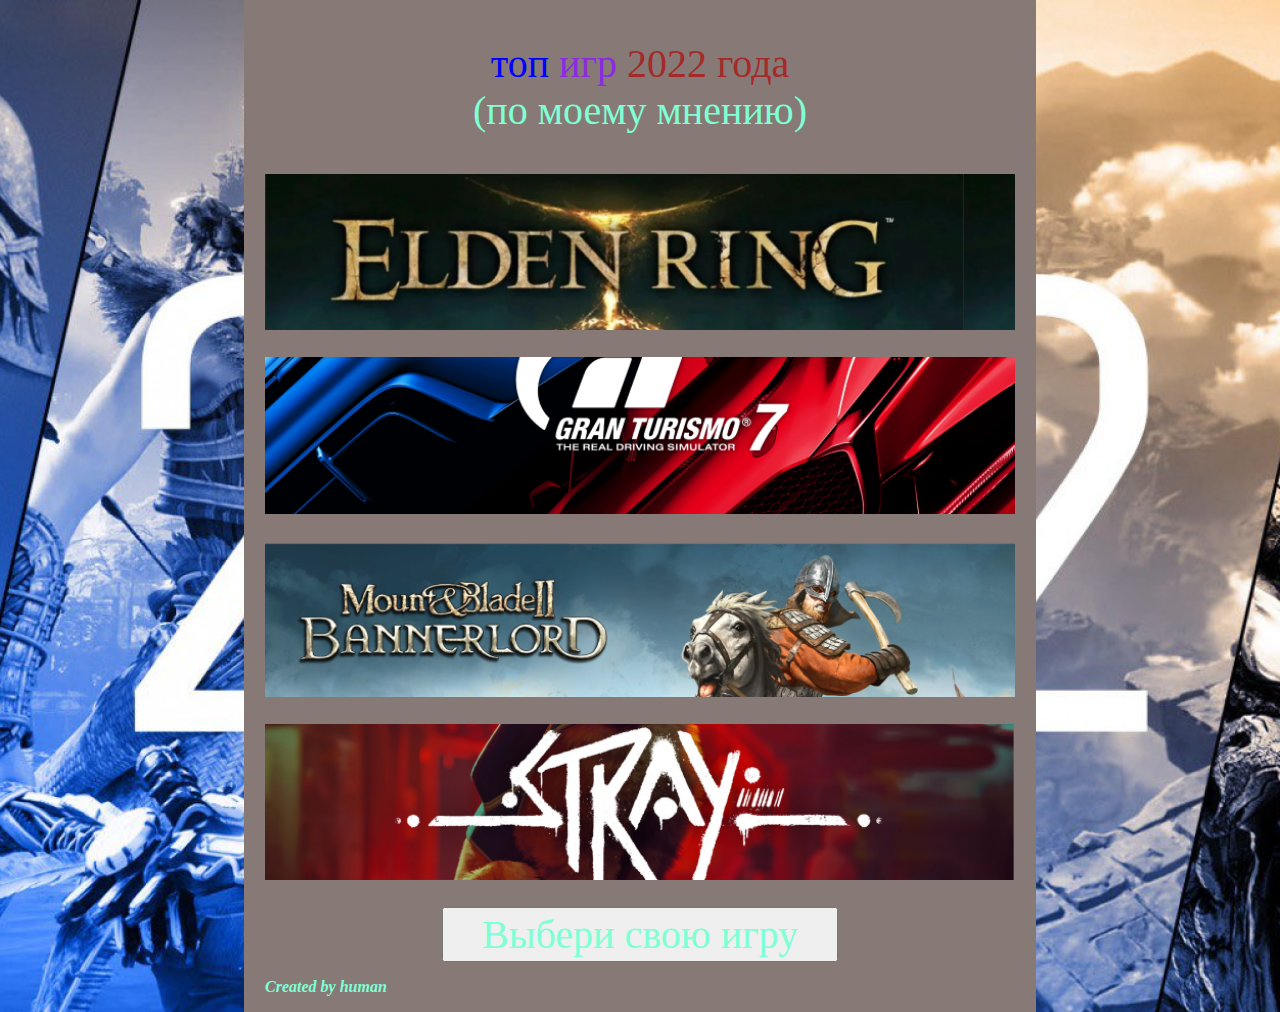
<file: index.html>
<!DOCTYPE html>
<html lang="en">
<head>
    <meta charset="UTF-8">
    <meta http-equiv="X-UA-Compatible" content="IE=edge">
    <meta name="viewport" content="width=device-width, initial-scale=1.0">
    <link rel="stylesheet" href="style.css">
    <title>Document</title>
</head>
<body>
  <section>
<div>
    <p class="text"><span class="text1">топ</span> <span class="text2">игр</span> <span class="text3">2022 года</span> <br>(по моему мнению)</p>
</div>

  </section> 
  
  <section>
    <div>
      <a href="main.html" >  <img class="game1" src="img/game1.png" alt="..."> </a>
</div>

<div>
      <a href="grand.html">  <img class="game2" src="img/game2.png" alt="..."></a>

</div>

<div>
       <a href="mount.html">  <img class="game3" src="img/game3.png" alt="..."> </a>

</div>

<div>
         <a href="stray.html">  <img class="game4" src="img/game4.png" alt="..."></a>
</div>

        <button class="change">Выбери свою игру  </button>
    </div>
  </section>
  <section>
    <p> <b> <i> Created by human </i> </b> </p>

  </section>

</body>
</html>
</file>
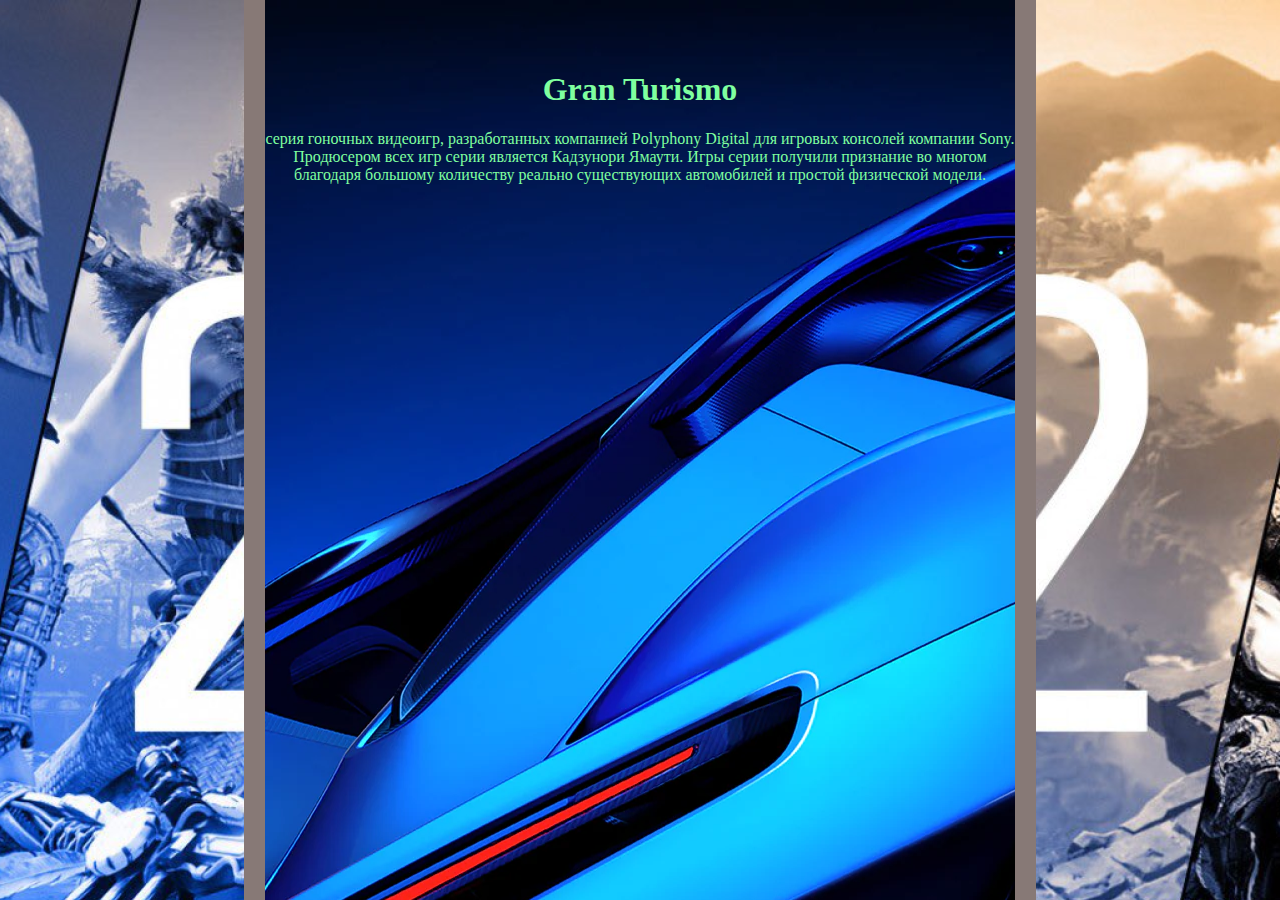
<file: grand.html>
<!DOCTYPE html>
<html lang="en">
<head>
    <meta charset="UTF-8">
    <meta http-equiv="X-UA-Compatible" content="IE=edge">
    <meta name="viewport" content="width=device-width, initial-scale=1.0">
    <title>Document</title>
    <link rel="stylesheet" href="style.css"> 
</head>
<body>
<main class="main">
<h1 class="h">Gran Turismo</h1>
<p class="rp"> серия гоночных видеоигр, разработанных компанией Polyphony Digital для игровых консолей компании Sony. Продюсером всех игр серии является Кадзунори Ямаути. Игры серии получили признание во многом благодаря большому количеству реально существующих автомобилей и простой физической модели.</p>
</main>
</body>
</html>
</file>
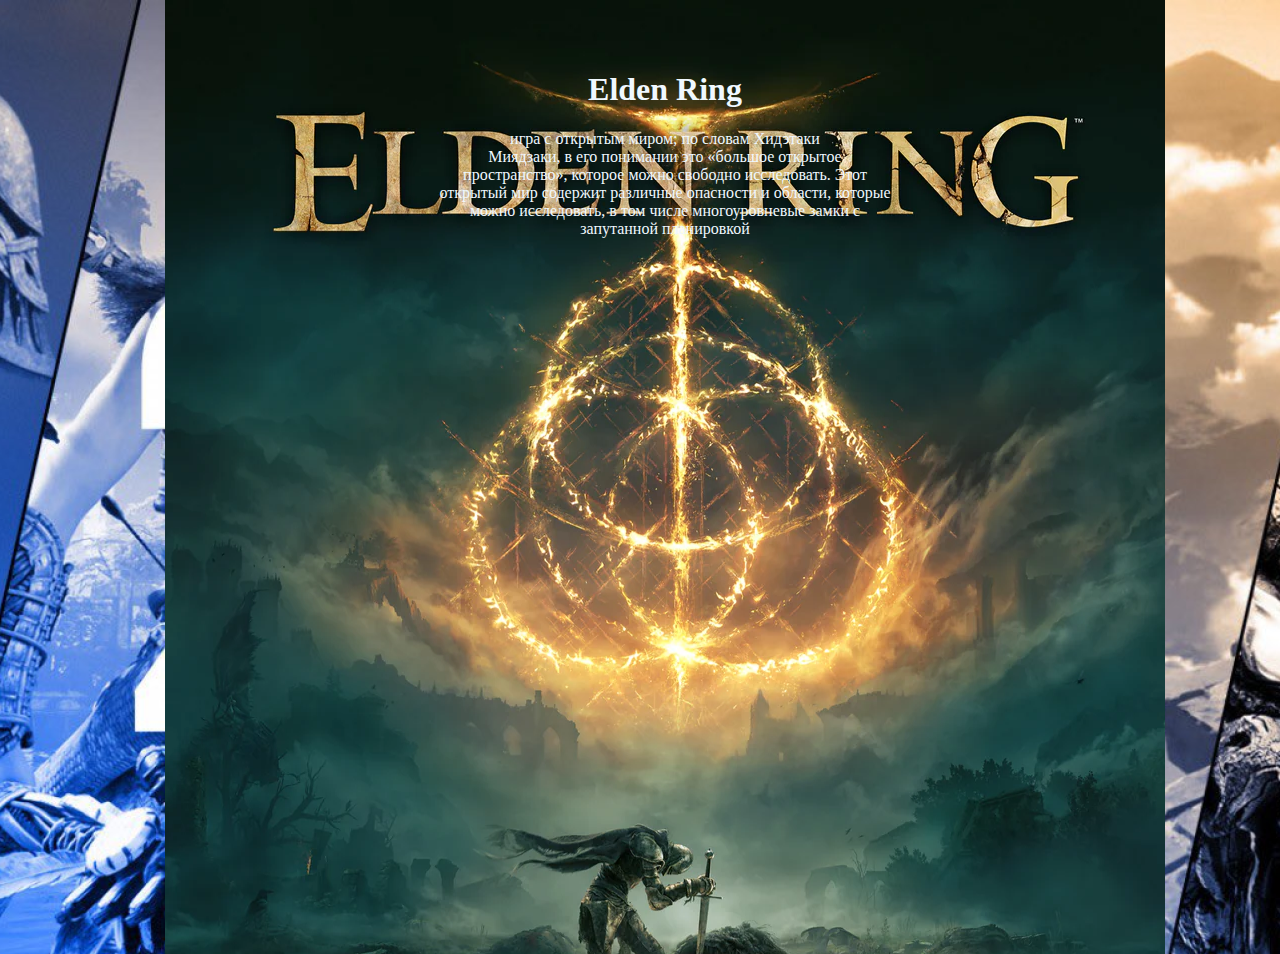
<file: main.html>
<!DOCTYPE html>
<html lang="en">
<head>
    <meta charset="UTF-8">
    <meta http-equiv="X-UA-Compatible" content="IE=edge">
    <meta name="viewport" content="width=device-width, initial-scale=1.0">
    <title>Document</title>
    <link rel="stylesheet" href="style.css">
</head>
<body class="bodu">
    <div class="div">
    <nav><h1 >Elden Ring</h1></nav>
    <main><p>игра с открытым миром; по словам Хидэтаки<br> Миядзаки, в его понимании это «большое открытое<br> пространство», которое можно свободно исследовать. Этот<br> открытый мир содержит различные опасности и области, которые<br> можно исследовать, в том числе многоуровневые замки с<br> запутанной планировкой</p></main>
    <form>
    </form>
</div>
    
</body>
</html>
</file>
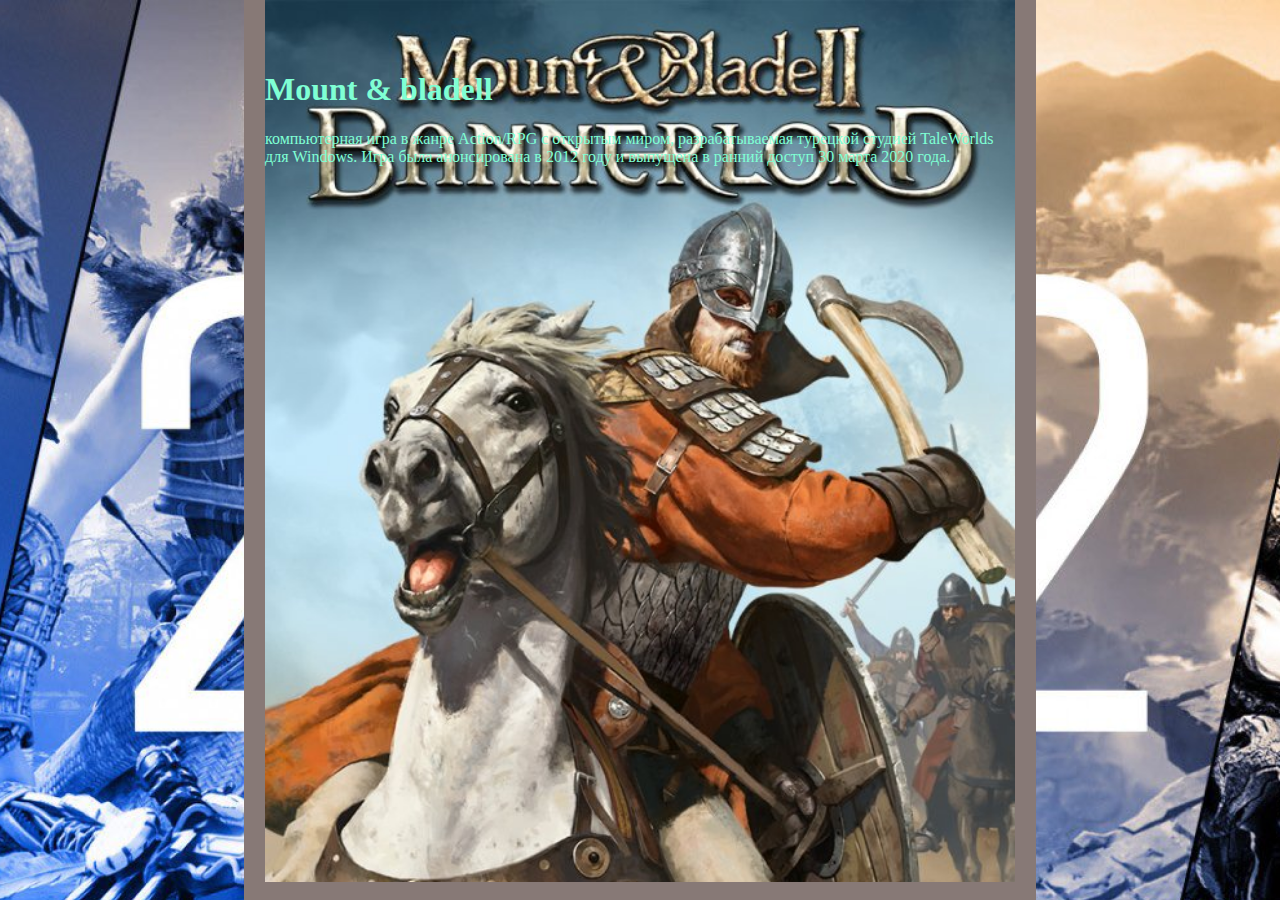
<file: mount.html>
<!DOCTYPE html>
<html lang="en">
<head>
    <meta charset="UTF-8">
    <meta http-equiv="X-UA-Compatible" content="IE=edge">
    <meta name="viewport" content="width=device-width, initial-scale=1.0">
    <title>Document</title>
    <link rel="stylesheet" href="style.css">
</head>
<body>
    <main class="maen">
    <h1 class="ty">Mount & bladell</h1>
    <p class="p"> компьютерная игра в жанре Action/RPG с открытым миром, разрабатываемая турецкой студией TaleWorlds для Windows. Игра была анонсирована в 2012 году и выпущена в ранний доступ 30 марта 2020 года.</p>
    </main>
    
</body>
</html>
</file>
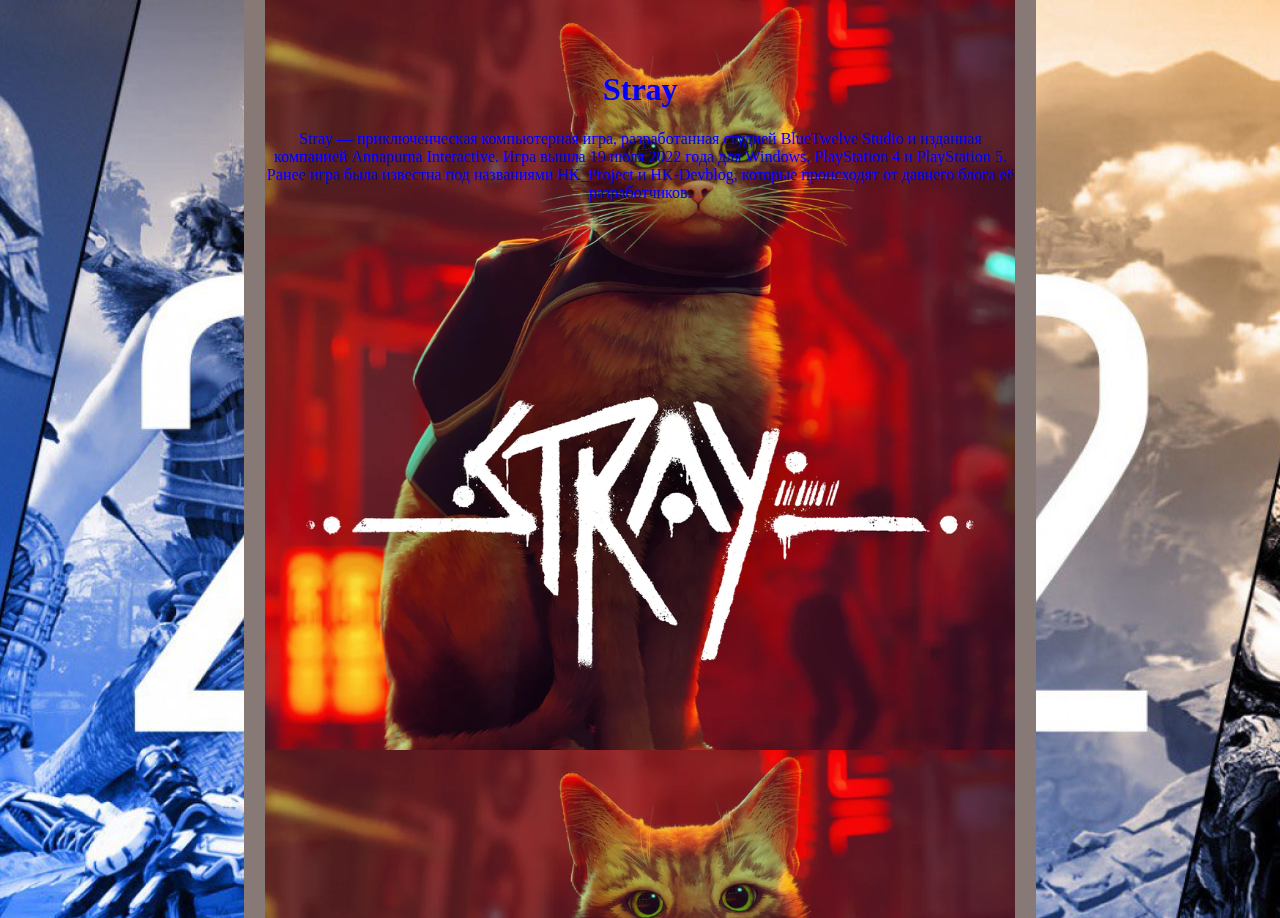
<file: stray.html>
<!DOCTYPE html>
<html lang="en">
<head>
    <meta charset="UTF-8">
    <meta http-equiv="X-UA-Compatible" content="IE=edge">
    <meta name="viewport" content="width=device-width, initial-scale=1.0">
    <title>Document</title>
    <link rel="stylesheet" href="style.css">
</head>
<body>
    <main class="maaq">
      <h1 class="hh">Stray</h1>  
      <p class="ppp">Stray — приключенческая компьютерная игра, разработанная студией BlueTwelve Studio и изданная компанией Annapurna Interactive. Игра вышла 19 июля 2022 года для Windows, PlayStation 4 и PlayStation 5. Ранее игра была известна под названиями HK_Project и HK-Devblog, которые происходят от давнего блога её разработчиков.</p>
    </main>
    
</body>
</html>
</file>
<file: style.css>
body{
  color: aquamarine;
  width: 750px;
  margin:0 auto;
  background-image:url(img/Component\ 1.png) ;
  background-size: 100%;
}
.text{
font-size: 40px;
text-align: center;
}
.text1{
    color: blue;
}
.text2{
    color: blueviolet;
}
.text3{
    color: brown;
}
.game1{
width: 100%;
margin-bottom:23px;
}
.game2{
    width: 100%;
    margin-bottom:23px;
}
.game3{
    width: 100%;
    margin-bottom:23px;
}
.game4{
    width: 100%;
    margin-bottom:23px; 
}
.change{
    display: block;
    margin: 0 auto; 
    height: 55px;
    width: 396px;
    font-family: Romanesco;
    font-size: 40px;
    font-weight: 400;
    line-height: 46px;
    letter-spacing: 0em;
    text-align: center;
    color: aquamarine;
}
.div{
color: aliceblue;   
background-image:url(img/0b0owDFqekJszSOQfD4vvTjy.webp);
padding-bottom: 700px;
padding-top: 50px;
width: 1000px;
margin: 0 auto;
text-align: center;
}
.h,.rp{
text-align: center;
color: rgb(127, 255, 159);
}

.main{
background-image: url(img/y4liLwBLXmhWHIvakDIMG1T1.webp);
padding-bottom: 700px;
padding-top: 50px;
}
.bodu{
    margin-right: 100px;
    margin-left: 165px;

}
.maen{
background-image: url(img/mount__blade_ii_bannerlord-5457154.jpeg);
background-size: 100%;
padding-bottom:700px ;
padding-top: 50px;
}
.hh,.ppp{
text-align: center;
color: blue;
}
.maaq{
background-image:url(img/E2vZwVaDJbhLZpJo7Q10IyYo.webp) ;
background-size: 100%;
padding-bottom: 700px;
padding-top: 50px;
}
</file>
